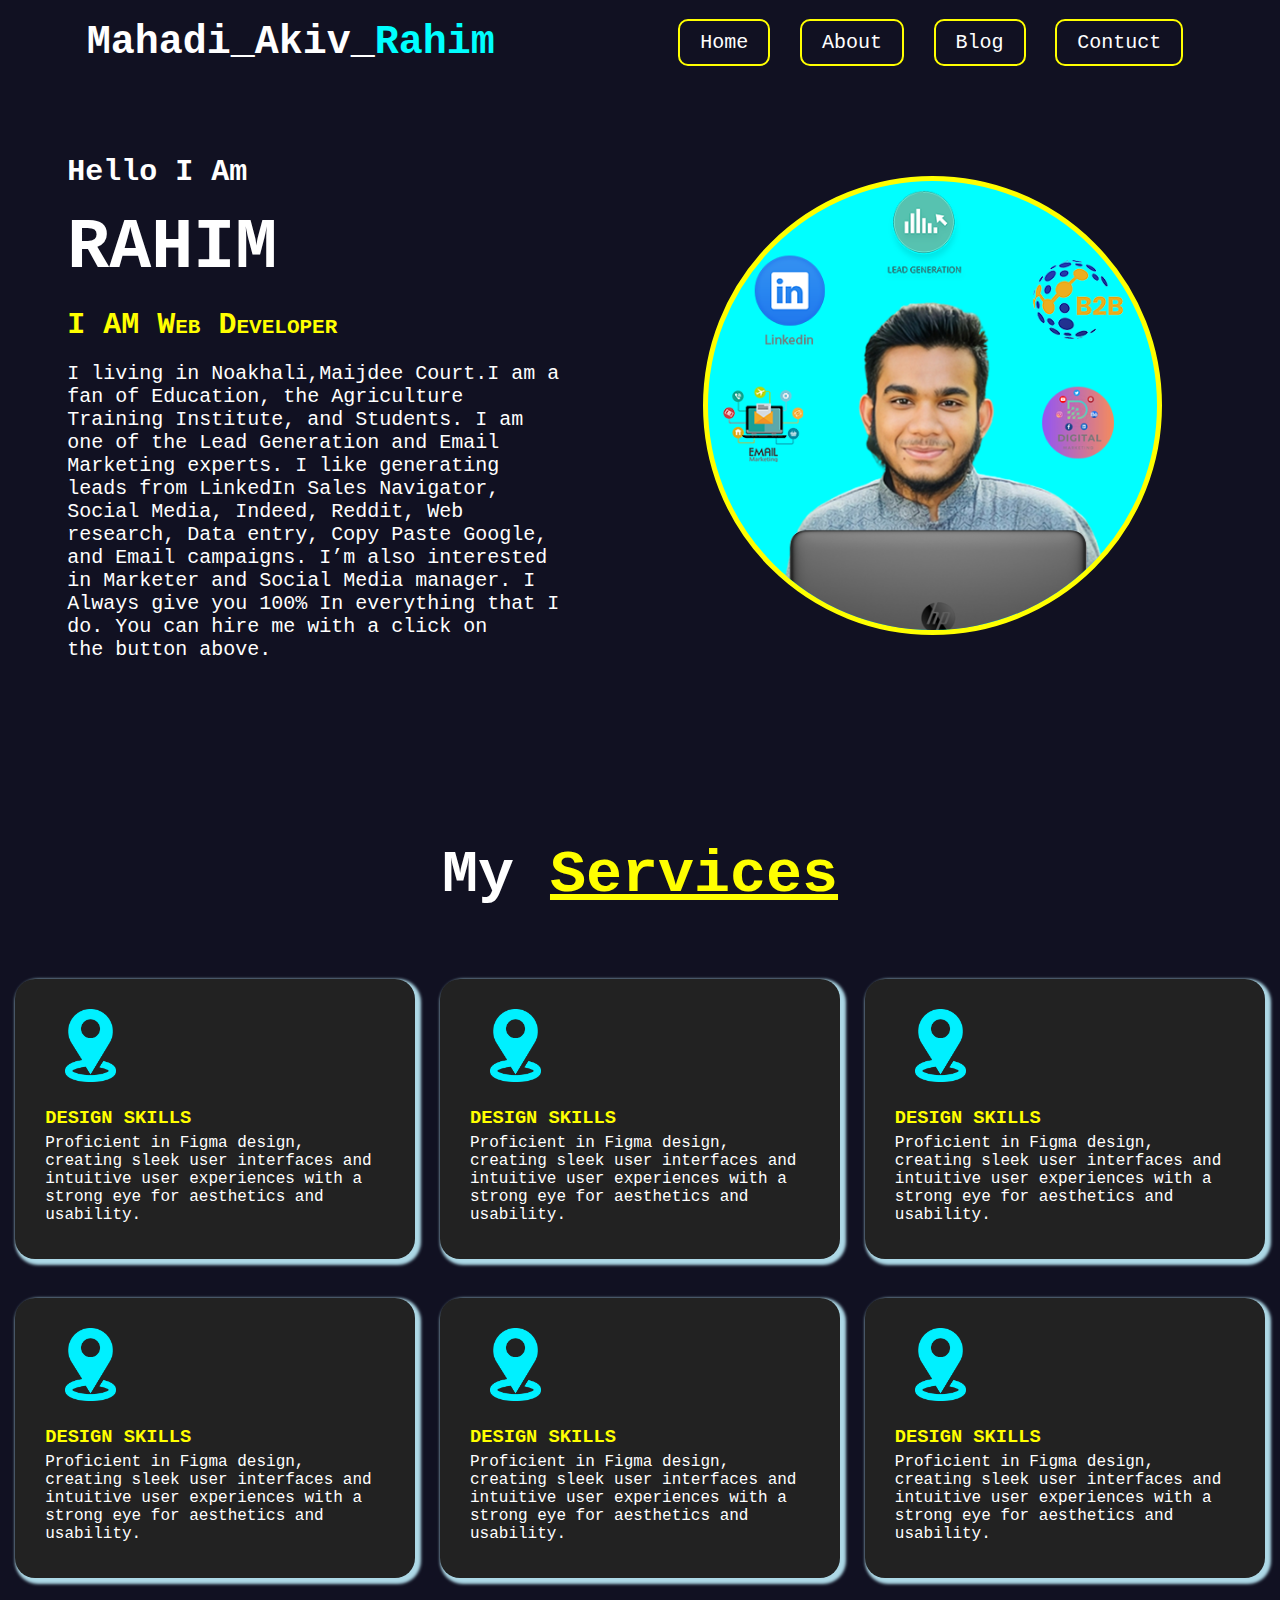
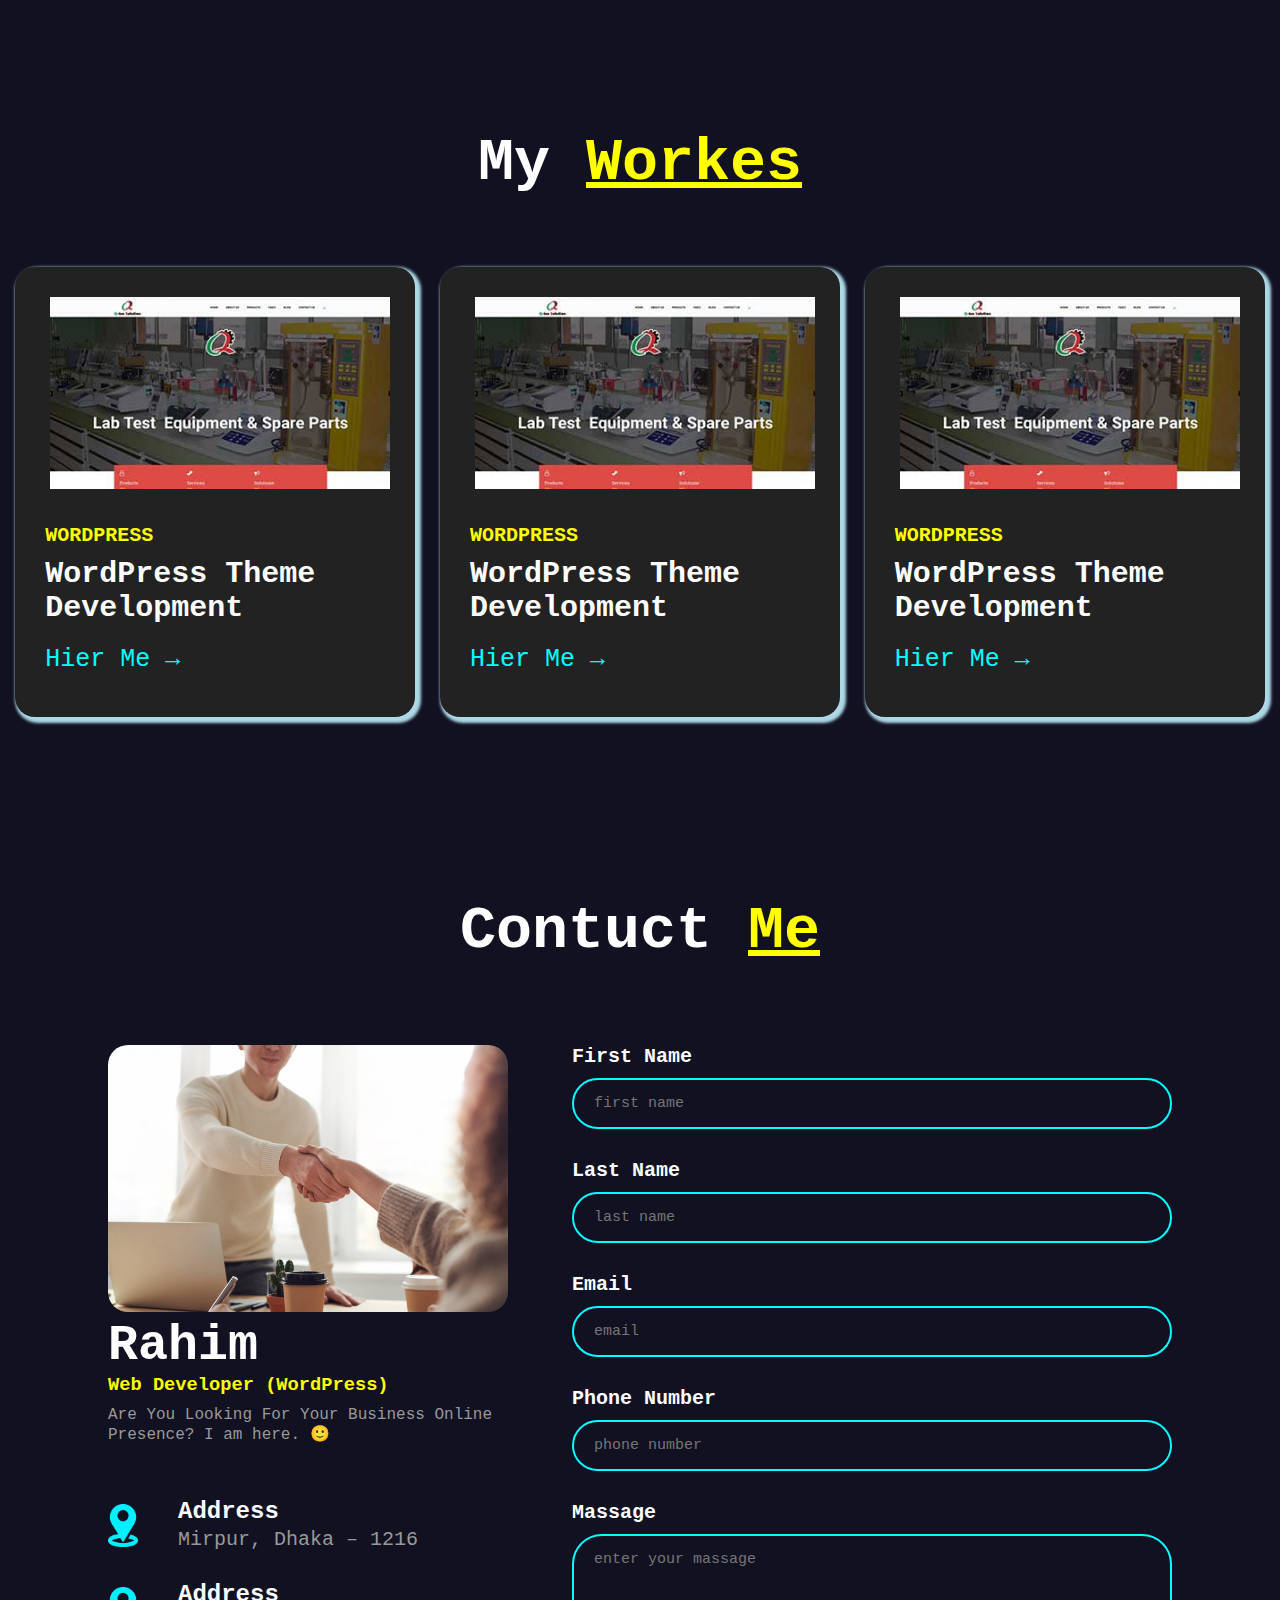
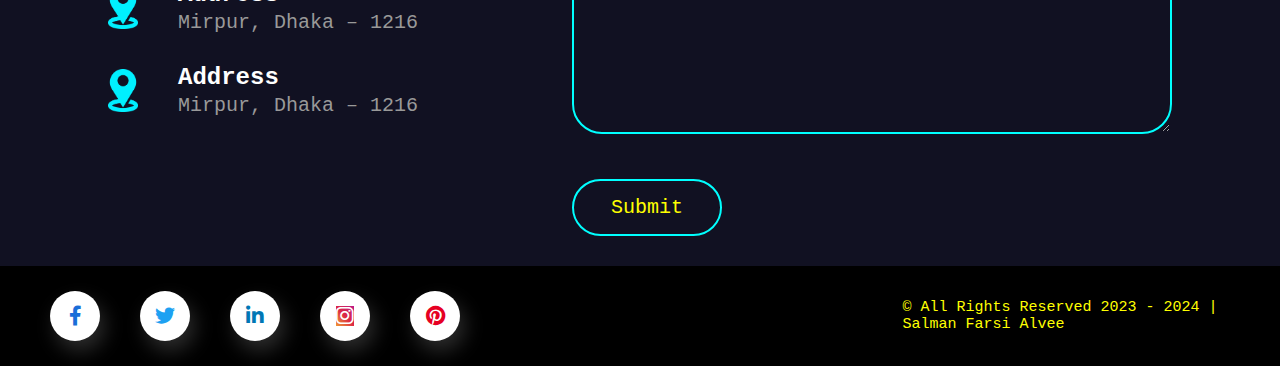
<file: index.html>
<!DOCTYPE html>
<html>
<head>
    <meta charset='utf-8'>
    <meta http-equiv='X-UA-Compatible' content='IE=edge'>
    <meta name='viewport' content='width=device-width, initial-scale=1'>
    <link rel="shortcut icon" href="Image/logo.jpg" type="image/x-icon">
    <link rel='stylesheet' type='text/css' media='screen' href='Css/main.css'>
    <link rel='stylesheet' type='text/css' media='screen' href='Css/responcive/mobile.css'>
    <link rel="stylesheet" href="Css/all.min.css">
    <link rel="stylesheet" href="Css/fontawesome.min.css">
    <title>Mahadi Akiv Rahim - Home</title>
</head>
<body>
    <!-----------------------Heading---------------------------------------------------------------------->

    <div class="heading">
<!------Logo------>
<span id="menu" onclick="openBtn()">Menu</span>
        <div class="logo">
            <a href="#"><h1>Mahadi_Akiv_<span>Rahim</span></h1></a>
        </div>

<!------Menu------>

        <div class="menu">
            <nav>
                <div class="mobile" id="mobile">
                    <span id="menu2" onclick="hideBtn()">X</span>
                     <ul>
                        <li><a href="index.html">Home</a></li>
                        <li><a href="About/about.html">About</a></li>
                        <li><a href="Blog/blog.html">Blog</a></li>
                        <li><a href="Contuct/contuct.html">Contuct</a></li>
                    </ul>
                </div>
  
            </nav>
        </div>
    </div>



<!--------------------------------------Heading Img and text------------------------------------------->


    <div class="headingtt">

        <div class="headingtext">
            <h3>Hello I Am</h3>
            <h1>RAHIM</h1>
            <h3 id="yello">I AM Web Developer</h3>
            <p>I living in Noakhali,Maijdee Court.I am a fan of Education, the Agriculture Training Institute, and Students. I am one of the Lead Generation and Email Marketing experts. I like generating leads from LinkedIn Sales Navigator, Social Media, Indeed, Reddit, Web research, Data entry, Copy Paste Google, and Email campaigns. I’m also interested in Marketer and Social Media manager. I Always give you 100% In everything that I do. You can hire me with a click on the button above.</p>
        </div>



        <div class="headingimg">
            <img src="Image/Rahim_logo.png" alt="Rahim Logo">
        </div>

    </div>


    <!-------------------------------------My Services-------------------------------------------->


    <div class="service">

        <div class="h1">
            <h1>My <span>Services</span></h1>
        </div>

    <div class="service-flex">    
        <div class="service-text">

            <img src="Image/pngegg.png" alt="">

            <h3>DESIGN SKILLS</h3>
            <p>Proficient in Figma design, creating sleek user interfaces and intuitive user experiences with a strong eye for aesthetics and usability.</p>

        </div>

        
        <div class="service-text">

            <img src="Image/pngegg.png" alt="">

            <h3>DESIGN SKILLS</h3>
            <p>Proficient in Figma design, creating sleek user interfaces and intuitive user experiences with a strong eye for aesthetics and usability.</p>

        </div>

        
        <div class="service-text">

            <img src="Image/pngegg.png" alt="">

            <h3>DESIGN SKILLS</h3>
            <p>Proficient in Figma design, creating sleek user interfaces and intuitive user experiences with a strong eye for aesthetics and usability.</p>

        </div>

        
        <div class="service-text">

            <img src="Image/pngegg.png" alt="">

            <h3>DESIGN SKILLS</h3>
            <p>Proficient in Figma design, creating sleek user interfaces and intuitive user experiences with a strong eye for aesthetics and usability.</p>

        </div>

        
        <div class="service-text">

            <img src="Image/pngegg.png" alt="">

            <h3>DESIGN SKILLS</h3>
            <p>Proficient in Figma design, creating sleek user interfaces and intuitive user experiences with a strong eye for aesthetics and usability.</p>

        </div>

        
        <div class="service-text">

            <img src="Image/pngegg.png" alt="">

            <h3>DESIGN SKILLS</h3>
            <p>Proficient in Figma design, creating sleek user interfaces and intuitive user experiences with a strong eye for aesthetics and usability.</p>

        </div>

    </div>

<!-------------- My Workes---------------------->

<div class="myworke">

    <div class="h1">
        <h1>My <span>Workes</span></h1>
    </div>

    <div class="service-flex">

        <div class="service-text work">
            <img id="img" src="Image/Qtex-Serve-BD.jpg" alt="">
            <h3>WORDPRESS</h3>
            <h2>WordPress Theme Development</h2>
            <a href="#">Hier Me  →</a>
        </div>

        <div class="service-text work">
            <img id="img" src="Image/Qtex-Serve-BD.jpg" alt="">
            <h3>WORDPRESS</h3>
            <h2>WordPress Theme Development</h2>
            <a href="#">Hier Me  →</a>
        </div>

        <div id="center" class="service-text work">
            <img id="img" src="Image/Qtex-Serve-BD.jpg" alt="">
            <h3>WORDPRESS</h3>
            <h2>WordPress Theme Development</h2>
            <a href="#">Hier Me  →</a>
        </div>


    </div>


</div>




<!-----------------------------------------------Contuct---------------------------------------------->

<div class="contuct">

<div class="h1">
<h1>Contuct <span>Me</span></h1>
</div>


<!--------------------Img------------------------>
    <div class="img-text">

        <div class="htag">
            <img src="Image/hand.jpg" alt="">

            <h1>Rahim</h1>

            <h3>Web Developer (WordPress)</h3>

            <p>Are You Looking For Your Business Online Presence?
            I am here. 🙂</p>

     <!--------------------address------------------------>


            <nav>            
                 <img  src="Image/pngegg.png" alt="">

                    <h2>Address <br>
                        <span>Mirpur, Dhaka – 1216</span>
                    </h2>
            </nav>
            <nav>            
                 <img  src="Image/pngegg.png" alt="">

                    <h2>Address <br>
                        <span>Mirpur, Dhaka – 1216</span>
                    </h2>
            </nav>
            <nav>            
                 <img  src="Image/pngegg.png" alt="">

                    <h2>Address <br>
                        <span>Mirpur, Dhaka – 1216</span>
                    </h2>
            </nav>

    </div>


        <!--------------------from------------------------>
        <div class="from">

        <form action="">

            <h1>First Name</h1>

            <input type="text" name="first name" placeholder="first name">
            
            <h1>Last Name</h1>

            <input type="text" name="last name" placeholder="last name">
            
            <h1>Email</h1>

            <input type="email" name="email" placeholder="email">
            
            <h1>Phone Number</h1>

            <input type="number" name="phone number" placeholder="phone number">
            
            <h1>Massage</h1>

            <textarea name="" id="textaria" placeholder="enter your massage"></textarea><br>

            <input type="submit" name="submit" id="submit">
            
        </form>

        </div>



    </div>


</div>




<!------------------------------footer------------------------------->

 <div class="footer">
    <div class="social">
    <!-- Facebook Icon -->
    <div class="icon fb">
        <i class="fa-brands fa-facebook-f"></i>
        <span>Facebook</span>
    </div>

    <!-- Twitter Icon -->
    <div class="icon twt">
        <i class="fa-brands fa-twitter"></i>
        <span>Twitter</span>
    </div>

    <!-- Linkedin Icon -->
    <div class="icon lnk">
        <i class="fa-brands fa-linkedin-in"></i>
        <span>Linkedin</span>
    </div>

    <!-- instagram Icon -->
    <div class="icon git">
        <i class="fa-brands fa-instagram"></i>
        <span>Instagram</span>
    </div>

    <!--pinterest  Icon -->
    <div class="icon yt">
        <i class="fa-brands fa-pinterest"></i>
        <span>pinterest</span>
    </div>
</div>
    <div class="coppyright">
        <p>© All Rights Reserved 2023 - 2024 | Salman Farsi Alvee</p>
    </div>

</div>









































<script>
    var mobile= document.getElementById('mobile');
function openBtn() {
    mobile.style.top= "0px";
}
function hideBtn() {
    mobile.style.top= "-999px";
}
</script>


</body>
</html>
</file>
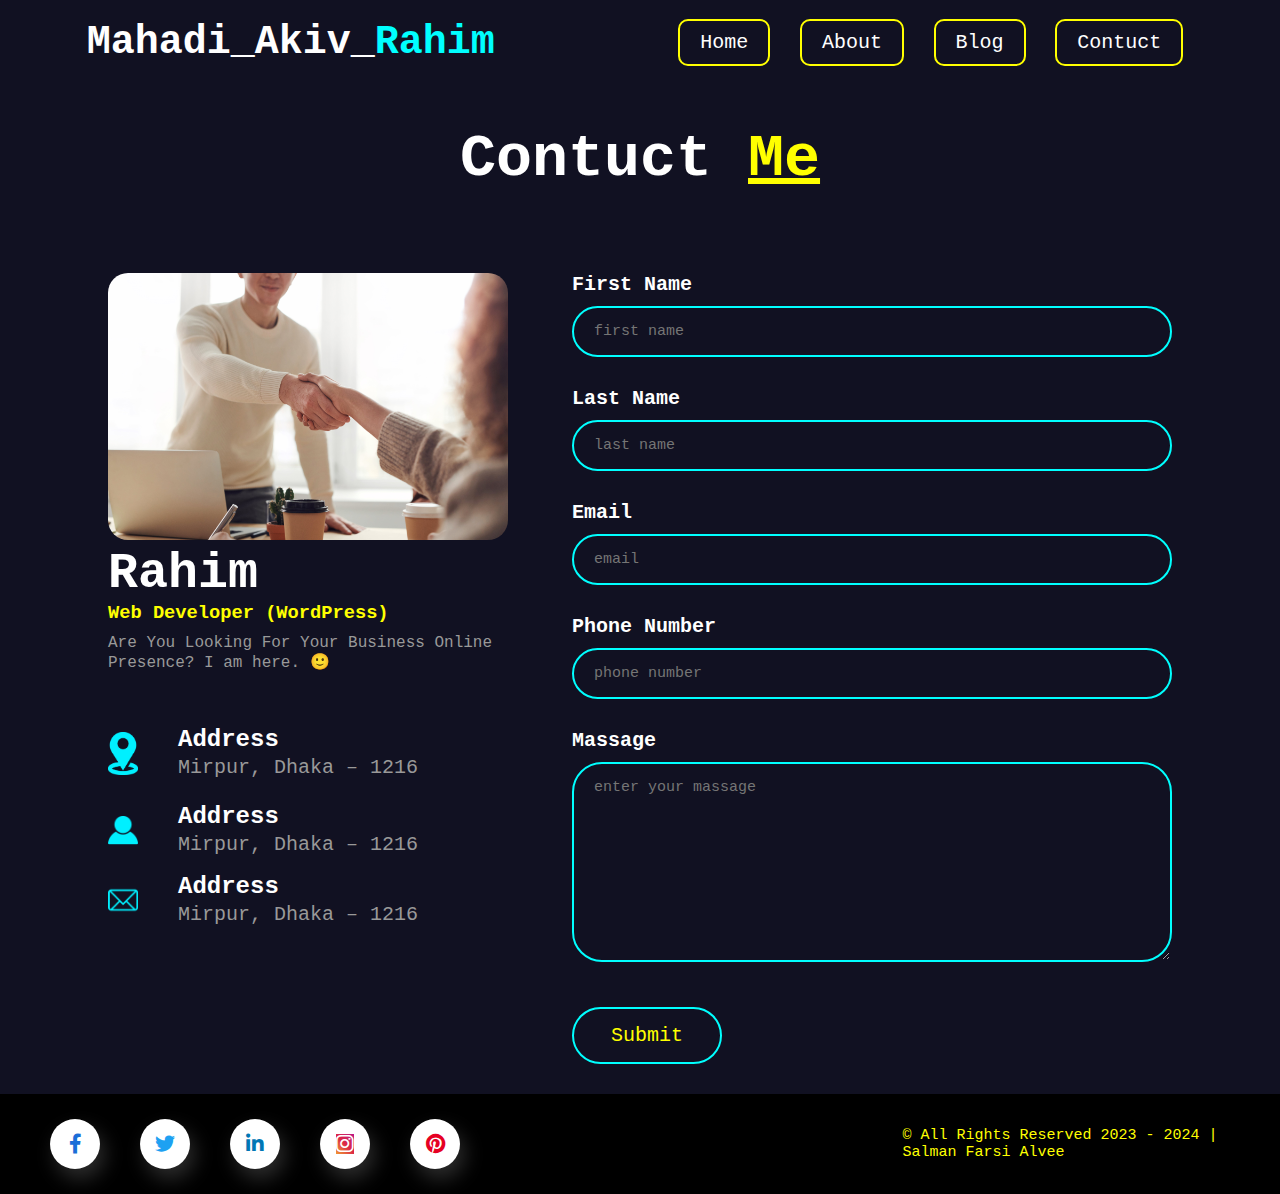
<file: Contuct/contuct.html>
<!DOCTYPE html>
<html>
<head>
    <meta charset='utf-8'>
    <meta http-equiv='X-UA-Compatible' content='IE=edge'>
    <meta name='viewport' content='width=device-width, initial-scale=1'>
    <link rel="shortcut icon" href="../Image/logo.jpg" type="image/x-icon">
    <link rel='stylesheet' type='text/css' media='screen' href='../Css/main.css'>
    <link rel='stylesheet' type='text/css' media='screen' href='../Css/responcive/mobile.css'>
    <link rel="stylesheet" href="../Css/all.min.css">
    <link rel="stylesheet" href="../Css/fontawesome.min.css">
    <title>Mahadi Akiv Rahim - Contuct</title>
</head>
<body>
   <!-----------------------Heading---------------------------------------------------------------------->

   <div class="heading">
    <!------Logo------>
    <span id="menu" onclick="openBtn()">Menu</span>
            <div class="logo">
                <a href="#"><h1>Mahadi_Akiv_<span>Rahim</span></h1></a>
            </div>
    
    <!------Menu------>
    
            <div class="menu">
                <nav>
                    <div class="mobile" id="mobile">
                        <span id="menu2" onclick="hideBtn()">X</span>
                         <ul>
                            <li><a href="../index.html">Home</a></li>
                            <li><a href="../About/about.html">About</a></li>
                            <li><a href="../Blog/blog.html">Blog</a></li>
                            <li><a href="../Contuct/contuct.html">Contuct</a></li>
                        </ul>
                    </div>
      
                </nav>
            </div>
        </div>
    


        <!-----------------------------------------------Contuct---------------------------------------------->

<div class="contuct">

    <div class="h1">
    <h1 style="margin-top: 60px;">Contuct <span>Me</span></h1>
    </div>
    
    
    <!--------------------Img------------------------>
        <div class="img-text">
    
            <div class="htag">
                <img src="../Image/hand.jpg" alt="">
    
                <h1>Rahim</h1>
    
                <h3>Web Developer (WordPress)</h3>
    
                <p>Are You Looking For Your Business Online Presence?
                I am here. 🙂</p>
    
         <!--------------------address------------------------>
    
    
                <nav>            
                     <img  src="../Image/pngegg.png" alt="">
    
                        <h2>Address <br>
                            <span>Mirpur, Dhaka – 1216</span>
                        </h2>
                </nav>
                <nav>            
                     <img  src="../Image/3.png" alt="">
    
                        <h2>Address <br>
                            <span>Mirpur, Dhaka – 1216</span>
                        </h2>
                </nav>
                <nav>            
                     <img  src="../Image/pngegg (2).png" alt="">
    
                        <h2>Address <br>
                            <span>Mirpur, Dhaka – 1216</span>
                        </h2>
                </nav>
    
        </div>
    
    
            <!--------------------from------------------------>
            <div class="from">
    
            <form action="">
    
                <h1>First Name</h1>
    
                <input type="text" name="first name" placeholder="first name">
                
                <h1>Last Name</h1>
    
                <input type="text" name="last name" placeholder="last name">
                
                <h1>Email</h1>
    
                <input type="email" name="email" placeholder="email">
                
                <h1>Phone Number</h1>
    
                <input type="number" name="phone number" placeholder="phone number">
                
                <h1>Massage</h1>
    
                <textarea name="" id="textaria" placeholder="enter your massage"></textarea><br>
    
                <input type="submit" name="submit" id="submit">
                
            </form>
    
            </div>
    
    
    
        </div>
    
    
    </div>



<!------------------------------footer------------------------------->

<div class="footer">
    <div class="social">
    <!-- Facebook Icon -->
    <div class="icon fb">
        <i class="fa-brands fa-facebook-f"></i>
        <span>Facebook</span>
    </div>

    <!-- Twitter Icon -->
    <div class="icon twt">
        <i class="fa-brands fa-twitter"></i>
        <span>Twitter</span>
    </div>

    <!-- Linkedin Icon -->
    <div class="icon lnk">
        <i class="fa-brands fa-linkedin-in"></i>
        <span>Linkedin</span>
    </div>

    <!-- instagram Icon -->
    <div class="icon git">
        <i class="fa-brands fa-instagram"></i>
        <span>Instagram</span>
    </div>

    <!--pinterest  Icon -->
    <div class="icon yt">
        <i class="fa-brands fa-pinterest"></i>
        <span>pinterest</span>
    </div>
</div>
    <div class="coppyright">
        <p>© All Rights Reserved 2023 - 2024 | Salman Farsi Alvee</p>
    </div>

</div>









    <script>
        var mobile= document.getElementById('mobile');
    function openBtn() {
        mobile.style.top= "0px";
    }
    function hideBtn() {
        mobile.style.top= "-999px";
    }
    </script>
    
</body>
</html>
</file>
<file: Css/main.css>
* {
    margin: 0;
    padding: 0;
    box-sizing: border-box;
    color: #fff;
    font-family: 'Courier New', Courier, monospace;
}

body {
    background-color: #111122;
}
/*----------------------------------Heading-----------------------------------------*/

.heading {
    display: grid;
    grid-template-columns: auto auto;
    justify-content: space-around;
    align-items: center;
    margin-top: 20px;
}

/*-----logo------*/

.logo a {
    text-decoration: none;
}

.logo h1 {
    color: #fff;
    font-size: 40px;
}

.logo h1 span {
    color: aqua;
}

/*----------menu----------*/

#menu {
    display: none;
}

#menu2 {
    display: none;
}

 .menu ul li{
    list-style: none;
    display: inline-block;
    padding: 10px 10px
 }

 .menu ul li a{
    padding: 10px 20px;
    border: 2px solid yellow;
    border-radius: 10px;
    font-size: 20px;
    text-decoration: none;
 }

 .menu ul li a:hover {
    border: 2px solid aqua;
    color: yellow;
 }


 /*------------------------------heading img and text---------------------------*/

 .headingtt {
    display: flex;
    justify-content: space-around;
    column-gap: 5%;
    align-items: center;
    margin: 90px 30px;
 }

.headingtext h3 {
    font-size: 30px;
    margin-bottom: 20px;
}

.headingtext h1 {
    font-size: 70px;
    margin-bottom: 20px;
}

#yello {
    color: yellow;
    font-variant: small-caps;
}

 .headingtext p {
    width: 500px;
    text-align: left;
    font-size: 20px;
 }

 .headingimg img {
    width: 90%;
    border-radius: 50%;
    border: 5px solid yellow;
    background-color: aqua;
 }



 /*-------------------service------------------------------------------*/


 .h1 {
    display: block;
    text-align: center;
    font-size: 30px;
 }

 .h1 h1 {
    margin-top: 180px;
 }

 .h1 h1 span {
    color: yellow;
    text-decoration: underline;
 }

 .service-flex {
    display: grid;
    grid-template-columns: auto auto auto;
    column-gap: 2%;
    row-gap: 5%;
    justify-content: center;
    align-items: center;
    margin: 60px 20px;
    text-align: left;
 }

 .service-text h3 {
    color: yellow;
    margin-bottom: 5px;
 }

 .service-text img {
    width: 15%;
    margin: 10px 0px 20px 20px;
 }

 
 .service-text {
    background-color: #222;
    box-shadow: 3px 3px 3px 3px lightblue;
    border-radius: 20px;
    width: 400px;
    height: 280px;
    margin-top: 10px;
    padding: 20px 30px;
    text-align: left;
 }


 /*----------------------my work-----------------------------*/

 .work {
    height: 450px;
 }

 .work h3 {
    font-size: 20px;
    color: yellow;
    margin-top: 20px;
 }

 .work h2 {
    font-size: 30px;
    margin-top: 10px;
    margin-bottom: 20px;
 }
#img {
    width: 100%;
    margin: 10px 5px;
 }

 .work a {
    text-decoration: none;
    font-size: 25px;
    padding: 10px 0px;
    color: aqua;
    transition: 1s;
 }

 .work a:hover {
    font-size: 30px;
    color: yellow;
 }



 /*-----------------------Contuct---------------------------------------*/


 /*-----------------------img---------------------*/
 
 .img-text {
    display: grid;
    grid-template-columns: auto auto;
    column-gap: 5%;
    align-items: flex-start;
    justify-content: center;
    margin-top: 80px;
 }

 .htag img {
    width: 400px;
    border-radius: 20px;
 }

 .htag h1 {
    font-size: 50px;
    text-align: left;
 }

 .htag h3 {
    color: yellow;
    text-align: left;
 }

 .htag p {
    color: #999;
    text-align: left;
    width: 400px;
    margin-bottom: 40px;
    margin-top: 10px;
 }

.address {
    display: inline-block;
}

  /*-----------------------from---------------------*/

  .from h1 {
    font-size: 20px;
  }

 .from input {
    width: 600px;
    margin-top: 10px;
    margin-bottom: 30px;
    padding: 15px 20px;
    color: yellow;
    background-color: transparent;
    font-size: 15px;
    border-radius: 30px;
    border: 2px solid aqua;
 }

 #textaria {
    width: 600px;
    min-width: 600px;
    max-width: 600px;
    min-height: 200px;
    max-height: 200px;
    margin-top: 10px;
    margin-bottom: 30px;
    padding: 15px 20px;
    color: yellow;
    background-color: transparent;
    font-size: 15px;
    border-radius: 30px;
    border: 2px solid aqua;
 }



   /*-----------------------address---------------------*/
   .img-text nav {
    display: flex;
    align-items: center;
   }

  .img-text nav img {
    width: 30px;
    margin: 20px 40px;
    margin-left: 0;
    border-radius: 0;
   }

   .img-text nav span {
    font-weight: normal;
    font-size: 20px;
    color: #999;
   }

   #submit {
    width: 150px;
    font-size: 20px;
    cursor: pointer;
    transition: 0.5s;
   }

   #submit:hover {
    width: 160px;
    color: aqua;
    border-color: yellow;
   }


   /*----------------footer--------------------*/

   .footer {
    display: flex;
    justify-content: space-between;
    align-items: center;
    background-color: #000000;
    height: 100px;
    width: 100%;
    padding: 0px 30px;
   }

   .coppyright p {
    color: yellow;
    font-size: 15px;
    display: inline-block;
   }

   .social{
    width: 100%;
    display: flex;
    align-items: normal;
    justify-content: flex-start;
}
.icon{
    width: 50px;
    height: 50px;
    border-radius: 100px;
    background: #fff;
    margin: 20px;
    text-align: center;
    font-size: 20px;
    line-height: 50px;
    font-family: sans-serif;
    overflow: hidden;
    box-shadow: 5px 10px 20px rgba(150, 150, 150, .3);
    transition: all .3s ease-out;
}
.icon:hover{
    width: 150px;
    cursor: pointer;
    display: flex;
    align-items: center;
    justify-content: space-evenly;
    color: #fff;
}
.icon:hover i{
    color: #fff;
}
.icon .fa-facebook-f{
    color: #1A6ED8;
}
.fb:hover{
    background: #1A6ED8;
}
.icon .fa-twitter{
    color: #1DA1F2;
}
.twt:hover{
    background: #1DA1F2;
}
.icon .fa-linkedin-in{
    color: #0077B5;
}
.lnk:hover{
    background: #0077B5;
}
.icon .fa-instagram{
    background: #f09433; 
    background: -moz-linear-gradient(45deg, #f09433 0%, #e6683c 25%, #dc2743 50%, #cc2366 75%, #bc1888 100%); 
    background: -webkit-linear-gradient(45deg, #f09433 0%,#e6683c 25%,#dc2743 50%,#cc2366 75%,#bc1888 100%); 
    background: linear-gradient(45deg, #f09433 0%,#e6683c 25%,#dc2743 50%,#cc2366 75%,#bc1888 100%); 
    filter: progid:DXImageTransform.Microsoft.gradient( startColorstr='#f09433', endColorstr='#bc1888',GradientType=1 );
}
.git:hover{
    background: #f09433; 
    background: -moz-linear-gradient(45deg, #f09433 0%, #e6683c 25%, #dc2743 50%, #cc2366 75%, #bc1888 100%); 
    background: -webkit-linear-gradient(45deg, #f09433 0%,#e6683c 25%,#dc2743 50%,#cc2366 75%,#bc1888 100%); 
    background: linear-gradient(45deg, #f09433 0%,#e6683c 25%,#dc2743 50%,#cc2366 75%,#bc1888 100%); 
    filter: progid:DXImageTransform.Microsoft.gradient( startColorstr='#f09433', endColorstr='#bc1888',GradientType=1 );
}
.icon .fa-pinterest{
    color:#E60023;
}
.yt:hover{
    background: #E60023;
}


.yt{
    margin: 20px;
    text-align: center;
    font-size: 20px;
    line-height: 50px;
    font-family: sans-serif;
    overflow: hidden;
    box-shadow: 5px 10px 20px rgba(150, 150, 150, .3);
    transition: all .3s ease-out;
}

.yt:hover{
    width: 150px;
    cursor: pointer;
    display: flex;
    align-items: center;
    justify-content: space-evenly;
    color: #fff;
}
</file>
<file: Css/responcive/mobile.css>
@media only screen and (min-width: 50px) and (max-width: 780px) {
    /*------------------------Manubar----------------------------------------------------*/

    .heading {
        display:block;
        grid-template-columns: auto;
        justify-content: center;
        align-items: center;
        margin-top: 20px;
    }

/*-----logo------*/

    .logo h1 {
        color: #fff;
        font-size: 30px;
        display: block;
        text-align: center;
        margin-top: 20px;
    }

/*----------menu----------*/

#menu {
    cursor: pointer;
    display: block;
    text-align: center;
    padding: 10px 20px;
    border: 2px solid yellow;
    font-size: 20px;
    border-radius: 20px;
}
#menu:hover {
    border: 2px solid aqua;
}
#menu2 {
    cursor: pointer;
    padding: 20px 20px;
    display: block;
    border-bottom: 2px solid aqua;
    border-radius: 20px;
}
#menu2:hover {
    background-color: black;
    border: 2px solid yellow;
}

.mobile {
    position: absolute;
    background-color: #636e72;
    width: 100%;
    height: 320px;
    top: -999px;
    z-index: 1;
    transition: 1s;
    border-radius: 20px;
}

.menu ul li{
    list-style: none;
    display: block;
    padding: 10px 10px;
    text-align: center;
 }

 .menu ul li:nth-child(1) {
    margin-top: 0px;
 }

 .menu ul li a{
    align-items: center;
    border: none;
    width: 100%;
    display: block;
    border-bottom: 2px solid yellow;
 }
 .menu ul li a:hover{
    background-color: black;
    border: 2px solid aqua;
 }
 

/*--------------Heading Img------------*/

.headingtt {
    display: flex;
    flex-direction: column;
    justify-content: center;
    align-items: center;
    margin: 90px 30px;
 }

 .headingtext h3 {
    font-size: 20px;
    margin-bottom: 20px;
}

.headingtext h1 {
    font-size: 50px;
    margin-bottom: 20px;
}

#yello {
    color: yellow;
    font-variant: small-caps;
}

 .headingtext p {
    width: 100%;
    text-align: left;
    font-size: 20px;
 }

 .headingimg img {
    width: 100%;
    border-radius: 50%;
    border: 5px solid yellow;
    background-color: aqua;
    text-align: center;
    margin-top: 50px;
 }




 /*---------------service-----------------*/

 .h1 {
    display: block;
    text-align: center;
    font-size: 20px;
 }

 .service-flex {
    display: grid;
    grid-template-columns: auto;
    row-gap: 1%;
    justify-content: center;
    align-items: center;
    margin: 60px 30px;
    text-align: left;
 }


 .service-text {
    background-color: #222;
    border: 5px solid yellow;
    border-radius: 20px;
    width: 300px;
    height: 350px;
    margin-top: 10px;
    padding: 20px 30px;
 }


/*------------------my work -------------------*/

.work {
    height: 450px;
 }


 /*-----------------------Contuct---------------------------------------*/


 /*-----------------------img---------------------*/

 .img-text {
    display: grid;
    grid-template-columns: auto;
    margin-top: 20px;
 }
 .from input {
    width: 300px;
    margin-top: 10px;
    margin-bottom: 30px;
    padding: 15px 20px;
    color: yellow;
    background-color: transparent;
    font-size: 15px;
    border-radius: 30px;
    border: 2px solid aqua;
 }

 #textaria {
    width: 300px;
    min-width: 300px;
    max-width: 300px;
    min-height: 200px;
    max-height: 200px;
    margin-top: 10px;
    margin-bottom: 30px;
    padding: 15px 20px;
    color: yellow;
    background-color: transparent;
    font-size: 15px;
    border-radius: 30px;
    border: 2px solid aqua;
 }


 .htag p {
    color: #999;
    text-align: center;
    width: 320px;
    margin-bottom: 40px;
    margin-top: 10px;
 }


 .htag img {
    width: 300px;
    border-radius: 20px;
 }

 .htag h1 {
    font-size: 50px;
    text-align: center;
 }

 .htag h3 {
    color: yellow;
    text-align: center;
 }


   /*-----------------------address---------------------*/
   .img-text nav {
    display: flex;
    align-items: center;
    margin-bottom: 30px;
   }


      /*----------------footer--------------------*/

      .footer {
        display: flex;
        flex-direction: column;
        justify-content: center;
        align-items: center;
        background-color: #000000;
        height: 600px;
        width: 100%;
        padding: 0px 30px;
       }

       .icon{
        width: 50px;
        height: 50px;
        border-radius: 100px;
        background: #fff;
        margin: 20px;
        text-align: center;
        font-size: 20px;
        line-height: 50px;
        font-family: sans-serif;
        overflow: hidden;
        box-shadow: 5px 10px 20px rgba(150, 150, 150, .3);
        transition: all .3s ease-out;
    }    

    .coppyright p {
        color: yellow;
        font-size: 15px;
        display: inline-block;
        margin-top: 40px;
       }

    .icon:hover{
        width: 90%;
        cursor: pointer;
        display: flex;
        align-items: center;
        justify-content: space-evenly;
        color: #fff;
    }
    
    .social{
        flex-direction: column;
    }

}



@media only screen and (min-width: 781px) and (max-width: 1200px) {


    .service-flex {
        display: grid;
        grid-template-columns: auto auto;
        row-gap: 5%;
        column-gap: 5%;
        justify-content: center;
        align-items: center;
        margin: 60px 20px;
        text-align: left;
     }
 
     .service-text {
        background-color: #222;
        box-shadow: 3px 3px 3px 3px lightblue;
        border-radius: 20px;
        width: 350px;
        height: 280px;
        margin-top: 10px;
        padding: 20px 30px;
        text-align: left;
     }

     .work {
        height: 450px;
     }

     .heading {
        display:block;
        grid-template-columns: auto;
        justify-content: center;
        align-items: center;
        margin-top: 20px;
    }

/*-----logo------*/

    .logo h1 {
        color: #fff;
        font-size: 30px;
        display: block;
        text-align: center;
        margin-top: 20px;
    }

/*----------menu----------*/

#menu {
    cursor: pointer;
    display: block;
    text-align: center;
    padding: 10px 20px;
    border: 2px solid yellow;
    font-size: 20px;
    border-radius: 20px;
}
#menu:hover {
    border: 2px solid aqua;
}
#menu2 {
    cursor: pointer;
    padding: 20px 20px;
    display: block;
    border-bottom: 2px solid aqua;
    border-radius: 20px;
}
#menu2:hover {
    background-color: black;
    border: 2px solid yellow;
}

.mobile {
    position: absolute;
    background-color: #636e72;
    width: 100%;
    height: 320px;
    top: -999px;
    z-index: 1;
    transition: 1s;
    border-radius: 20px;
}

.menu ul li{
    list-style: none;
    display: block;
    padding: 10px 10px;
    text-align: center;
 }

 .menu ul li:nth-child(1) {
    margin-top: 0px;
 }

 .menu ul li a{
    align-items: center;
    border: none;
    width: 100%;
    display: block;
    border-bottom: 2px solid yellow;
 }
 .menu ul li a:hover{
    background-color: black;
    border: 2px solid aqua;
 }
 

/*--------------Heading Img------------*/

.headingtt {
    display: flex;
    flex-direction: column;
    justify-content: center;
    align-items: center;
    margin: 90px 30px;
 }

 .headingtext h3 {
    font-size: 20px;
    margin-bottom: 20px;
}

.headingtext h1 {
    font-size: 50px;
    margin-bottom: 20px;
}

#yello {
    color: yellow;
    font-variant: small-caps;
}

 .headingtext p {
    width: 100%;
    text-align: justify;
    font-size: 20px;
 }

 .headingimg img {
    width: 100%;
    border-radius: 50%;
    border: 5px solid yellow;
    background-color: aqua;
    text-align: center;
    margin-top: 50px;
 }

    /*-----------------------address---------------------*/
    .img-text nav {
        display: flex;
        align-items: center;
        justify-content: center;
       }
    
      .img-text nav img {
        width: 30px;
        margin: 20px 40px;
        margin-left: 0;
       }
    
       .img-text nav h2 {
        text-align: left;
       }
    
       .img-text nav span {
        font-weight: normal;
        font-size: 20px;
        color: #999;
        text-align: left;
       }















}

@media only screen and (min-width: 781px) and (max-width: 1080px) {

 /*-----------------------Contuct---------------------------------------*/


 /*-----------------------img---------------------*/
    .img-text {
        display: grid;
        grid-template-columns: auto;
        margin-top: 80px;
     }
     .htag h1 {
        font-size: 50px;
        text-align: center;
     }
    
     .htag h3 {
        color: yellow;
        text-align: center;
     }
     .htag p {
        color: #999;
        text-align: center;
        width: 700px;
        margin-bottom: 40px;
        margin-top: 10px;
     }
     .htag {
        text-align: center;
     }
     .htag img {
        width: 600px;
        border-radius: 20px;
     }

     .from h1:nth-child(1) {
        margin-top: 50px;
     }

     .from input {
        width: 700px;
        margin-top: 10px;
        margin-bottom: 30px;
        padding: 15px 20px;
        color: yellow;
        background-color: transparent;
        font-size: 15px;
        border-radius: 30px;
        border: 2px solid aqua;
     }
    
     #textaria {
        width: 700px;
        min-width: 700px;
        max-width: 700px;
        min-height: 200px;
        max-height: 200px;
        margin-top: 10px;
        margin-bottom: 30px;
        padding: 15px 20px;
        color: yellow;
        background-color: transparent;
        font-size: 15px;
        border-radius: 30px;
        border: 2px solid aqua;
     }
    

     

   /*-----------------------address---------------------*/
   .img-text nav {
    display: flex;
    align-items: center;
    justify-content: center;
   }

  .img-text nav img {
    width: 30px;
    margin: 20px 40px;
    margin-left: 0;
   }

   .img-text nav h2 {
    text-align: left;
   }

   .img-text nav span {
    font-weight: normal;
    font-size: 20px;
    color: #999;
    text-align: left;
   }


}
</file>
